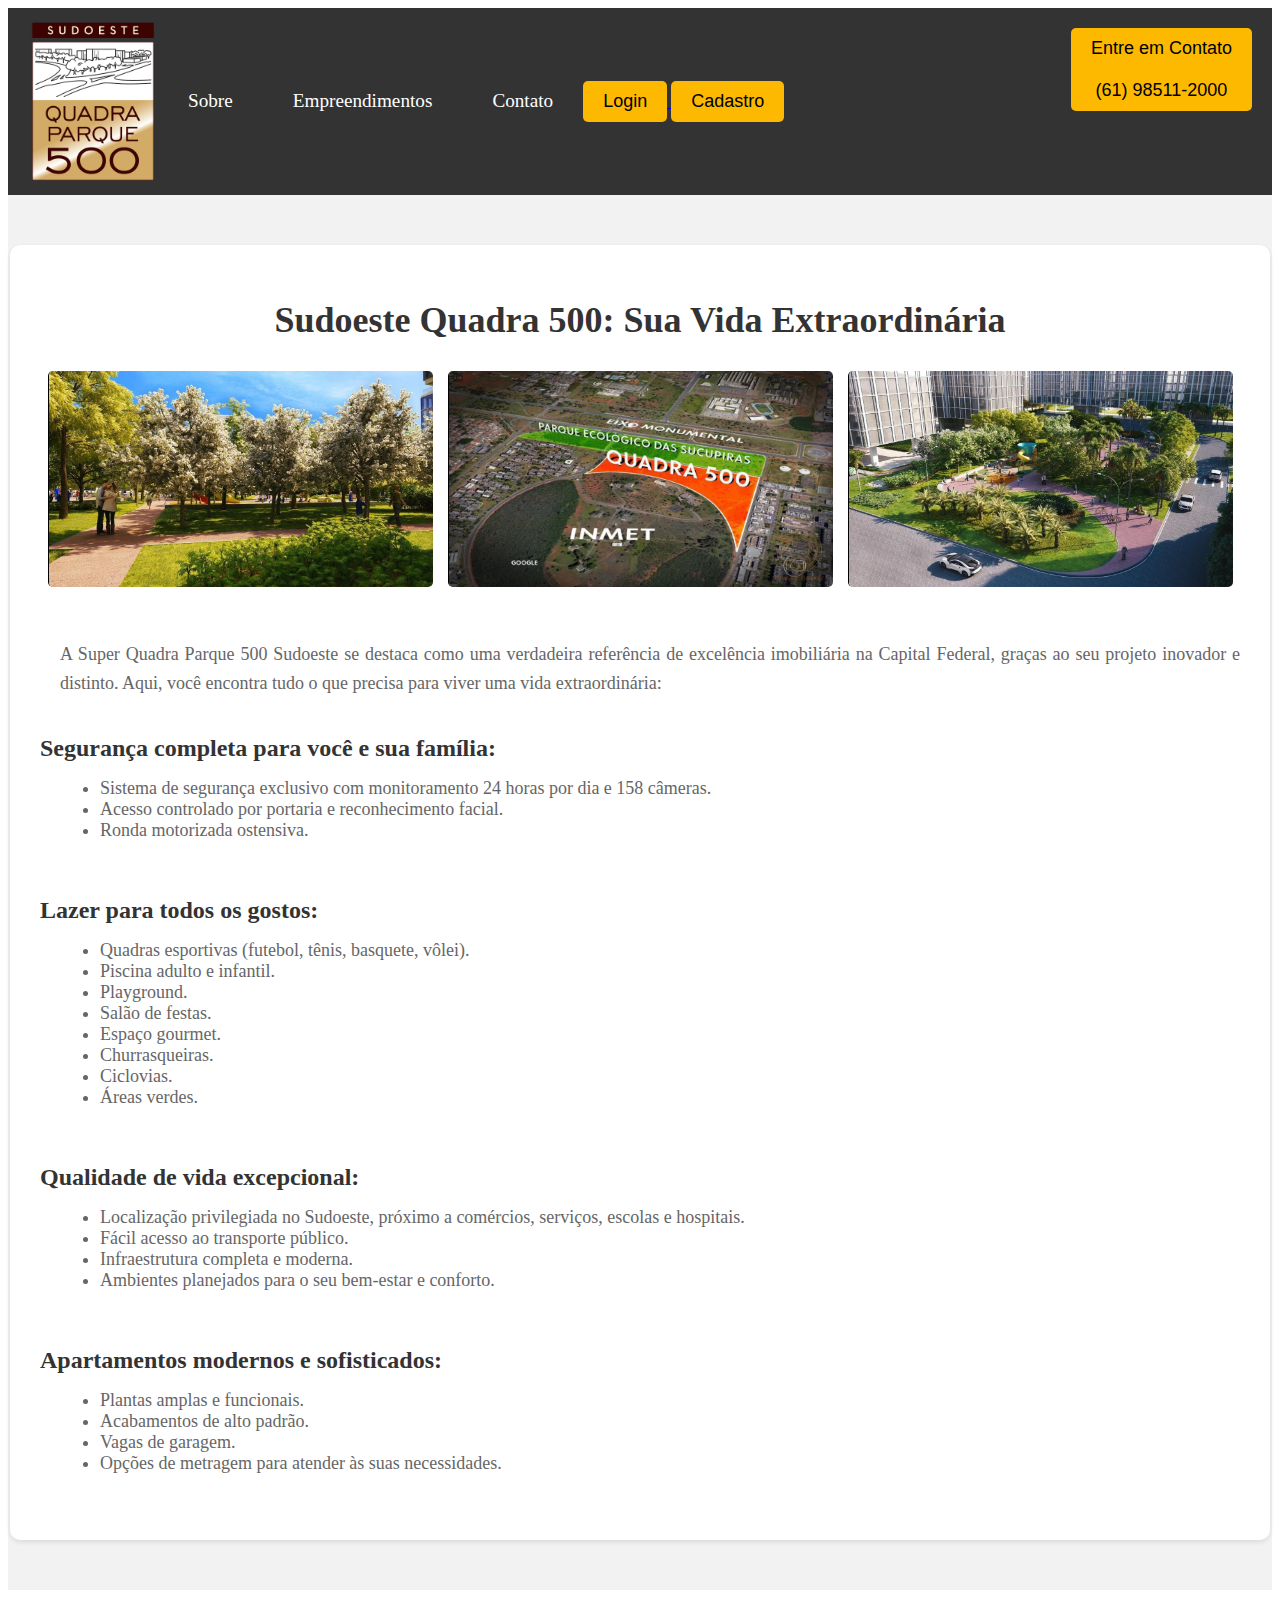
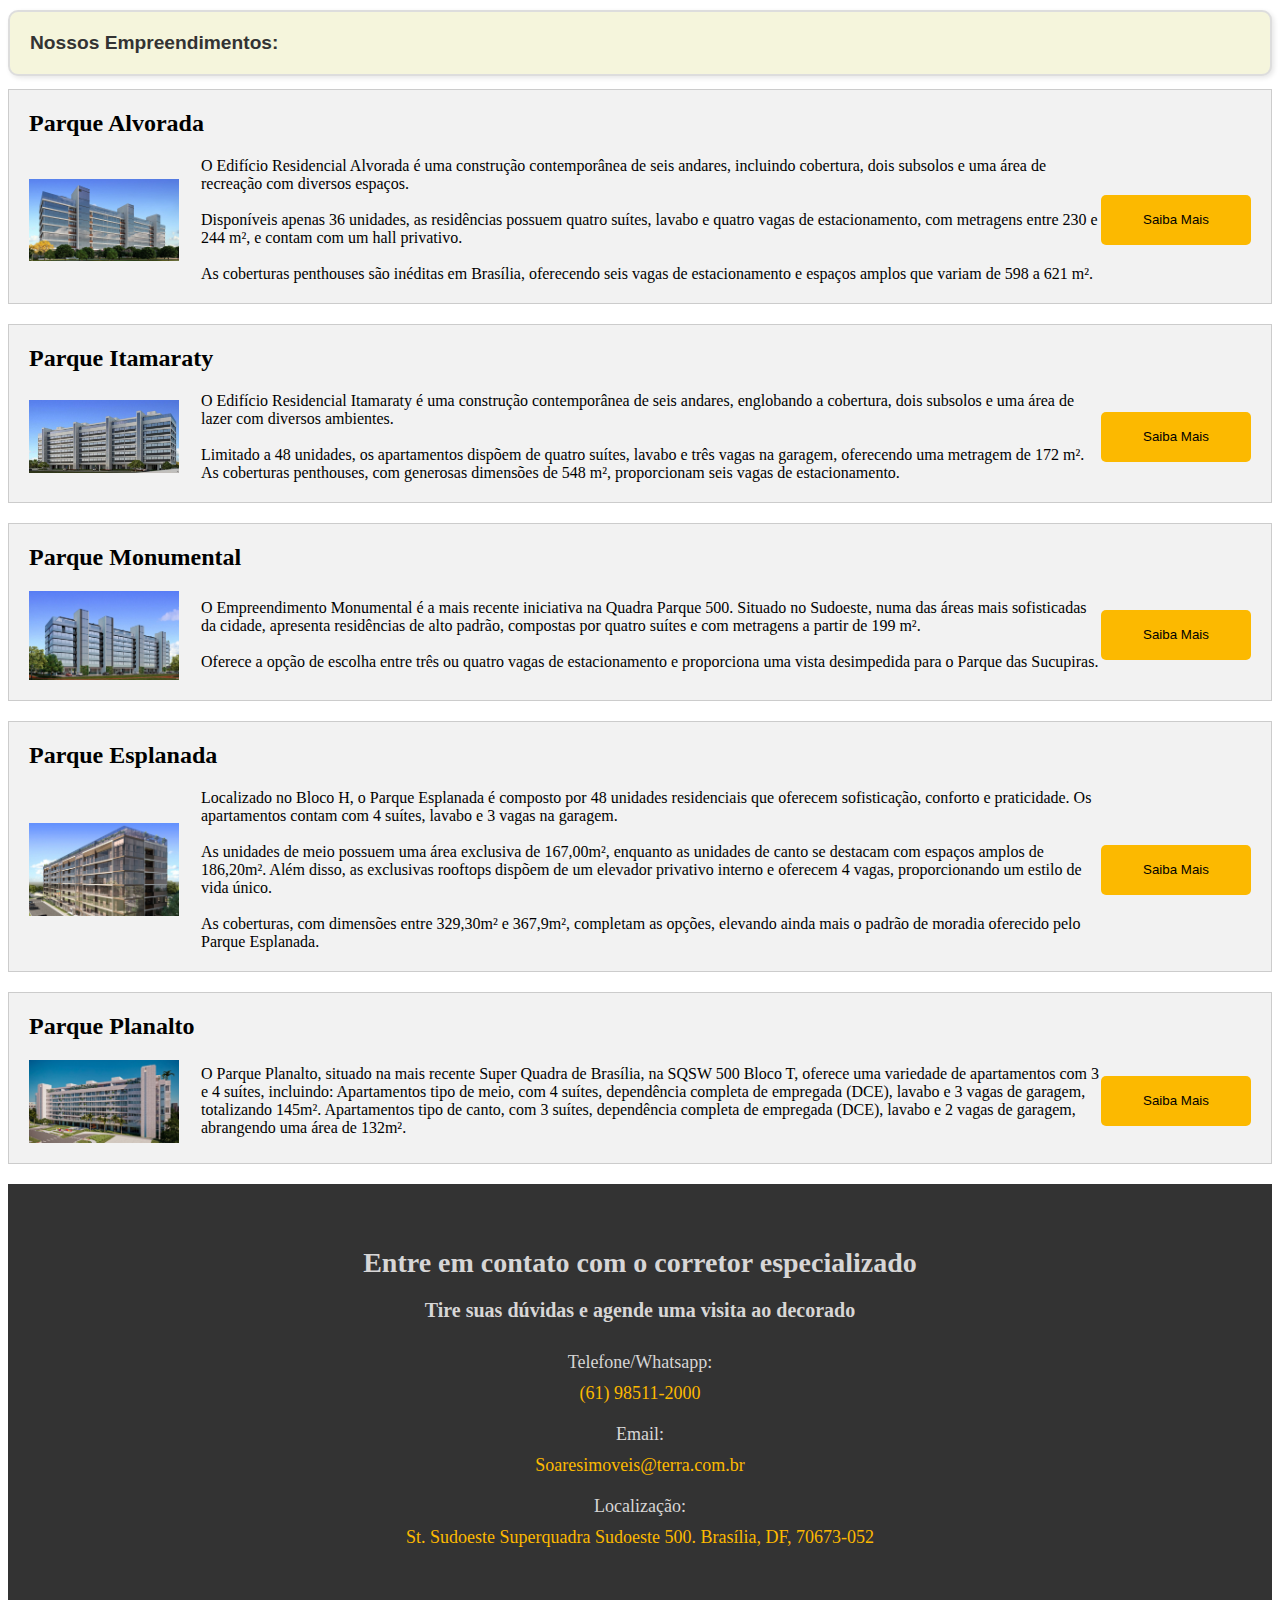
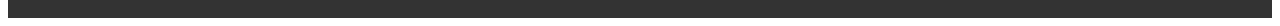
<file: index.html>
<!DOCTYPE html>
<html lang="pt-BR">
<head>
    <meta charset="UTF-8">
    <meta name="viewport" content="width=device-width, initial-scale=1.0, maximum-scale=1.0, user-scalable=no">
    <title>Sudoeste Quadra 500</title>
    <link rel="icon" href="media/quadra 500 logo.png" type="image/x-icon">
    <link rel="stylesheet" href="styles.css">
</head>
<body>
    <header>
        <div class="container">
            <img src="media/quadra 500 logo.png" alt="Logo">
            <nav>
                <a href="#sobre1">Sobre</a>
                <a href="#empreendimento">Empreendimentos</a>
                <a href="#contato">Contato</a>
            </nav>
    

    
            <div class="auth-buttons">
                <a href="paginadelogin.html">
                    <button class="login-button">Login</button>
                </a>
                <a href="paginaderegistro.html"> <!-- Link para a página de cadastro -->
                    <button class="signup-button">Cadastro</button>
                </a>
            </div>
        </div>
        
    
        <div class="contact-button-container">
            <a href="https://wa.me/5561985112000" target="_blank">
                <button class="button-primary contact-button">Entre em Contato <br> <br> (61) 98511-2000</button>
            </a>
            <p id = "bemvindo"> Bem Vindo, Igor!</p>

            <style> #bemvindo{
               font-family: Montserrat, sans-serif; /* Substitua 'Nome da Fonte' pela fonte desejada */
        color: white;
        font-size: 1.2em;
        display: none;
            }
            </style>

        </div>
    </header>
  <!-- -----------------------------------SOBRE---------------------------------------------------------- -->

  <section id="sobre1">
    <div class="sobre-container">
        <h1>Sudoeste Quadra 500: Sua Vida Extraordinária</h1>
        <div id="sobre">
            <div class="imagens">
                <img src="media/1b5204f9-1e69-4e3e-859c-eb52f2b731e8.jpeg" class="small-imagemm" alt="Imagem 1">
                <img src="media/quadra503.jpeg" class="small-imagemm" alt="Imagem 2">
                <img src="media/WhatsApp Image 2021-05-09 at 18.22.08 (14).jpeg" class="small-imagemm" alt="Imagem 3">
            </div>
            <p class="pppp">
                A Super Quadra Parque 500 Sudoeste se destaca como uma verdadeira referência de excelência imobiliária na Capital Federal,
                graças ao seu projeto inovador e distinto. Aqui, você encontra tudo o que precisa para viver uma vida extraordinária:
            </p>
            <div class="sobre-destaques">
                <h2>Segurança completa para você e sua família:</h2>
                <ul>
                    <li> Sistema de segurança exclusivo com monitoramento 24 horas por dia e 158 câmeras.</li>
                    <li> Acesso controlado por portaria e reconhecimento facial.</li>
                    <li> Ronda motorizada ostensiva.</li>
                </ul>
            </div>
            <div class="sobre-destaques">
                <h2>Lazer para todos os gostos:</h2>
                <ul>
                    <li> Quadras esportivas (futebol, tênis, basquete, vôlei).</li>
                    <li> Piscina adulto e infantil.</li>
                    <li> Playground.</li>
                    <li> Salão de festas.</li>
                    <li> Espaço gourmet.</li>
                    <li> Churrasqueiras.</li>
                    <li> Ciclovias.</li>
                    <li> Áreas verdes.</li>
                </ul>
            </div>
            <div class="sobre-destaques">
                <h2>Qualidade de vida excepcional:</h2>
                <ul>
                    <li> Localização privilegiada no Sudoeste, próximo a comércios, serviços, escolas e hospitais.</li>
                    <li> Fácil acesso ao transporte público.</li>
                    <li> Infraestrutura completa e moderna.</li>
                    <li> Ambientes planejados para o seu bem-estar e conforto.</li>
                </ul>
            </div>
            <div class="sobre-destaques">
                <h2>Apartamentos modernos e sofisticados:</h2>
                <ul>
                    <li> Plantas amplas e funcionais.</li>
                    <li> Acabamentos de alto padrão.</li>
                    <li> Vagas de garagem.</li>
                    <li> Opções de metragem para atender às suas necessidades.</li>
                </ul>
            </div>
        </div>
    </div>
</section>
 
    <!-- -----------------------------------EMPREENDIMENTO--------------------------------------------------- -->  

   <section id="empreendimento">
    <h1 id="decorado">Nossos Empreendimentos:</h1>
    
    <div class="box" data-nome="Parque Alvorada">
        <h2>Parque Alvorada</h2>
        <div class="container">
            <img src="media/2.jpeg" class="small-image">
            <p class="ppp">
                O Edifício Residencial Alvorada é uma construção contemporânea de seis andares,
                incluindo cobertura, dois subsolos e uma área de recreação com diversos espaços.
                <br><br>Disponíveis apenas 36 unidades,
                as residências possuem quatro suítes, lavabo e quatro vagas de estacionamento, com metragens
                entre 230 e 244 m², e contam com um hall privativo.
                <br><br>As coberturas penthouses são inéditas em Brasília, oferecendo seis vagas de estacionamento e
                espaços amplos que variam de 598 a 621 m².
            </p>
            <a href="alvorada.html">
                <button class="button-secondary" onclick="vermais()">Saiba Mais</button>
            </a>
        </div>
    </div>

    <div class="box" data-nome="Parque Itamaraty">
        <h2>Parque Itamaraty</h2>
        <div class="container">
            <img src="media/WhatsApp Image 2021-05-09 at 18.22.08 (12).jpeg" class="small-image">
            <p class="ppp">
                O Edifício Residencial Itamaraty é uma construção contemporânea de seis andares, englobando a cobertura, dois subsolos e uma área de lazer com diversos ambientes.
                <br><br>Limitado a 48 unidades,
                os apartamentos dispõem de quatro suítes, lavabo e três vagas na garagem, oferecendo uma metragem de 172 m².
                As coberturas penthouses, com generosas dimensões de 548 m², proporcionam seis vagas de estacionamento.
            </p>
            <a href="itamaraty.html">
                <button class="button-secondary" onclick="vermais()">Saiba Mais</button>
            </a>
        </div>
    </div>

    <div class="box" data-nome="Parque Monumental">
        <h2>Parque Monumental</h2>
        <div class="container">
            <img src="media/IMG-20210822-WA0022.jpg" class="small-image">
            <p class="ppp">
                O Empreendimento Monumental é a mais recente iniciativa na Quadra Parque 500.
                Situado no Sudoeste, numa das áreas mais sofisticadas da cidade, apresenta residências de alto padrão, compostas por quatro suítes e com metragens a partir de 199 m².
                <br><br>Oferece a opção de escolha entre três ou quatro vagas de estacionamento e proporciona uma vista desimpedida para o Parque das Sucupiras.
            </p>
            <a href="monumental.html">
                <button class="button-secondary" onclick="vermais()">Saiba Mais</button>
            </a>
        </div>
    </div>

    <div class="box" data-nome="Parque Esplanada">
        <h2>Parque Esplanada</h2>
        <div class="container">
            <img src="media/WhatsApp Image 2022-01-11 at 17.14.59.jpeg" class="small-image">
            <p class="ppp">
                Localizado no Bloco H, o Parque Esplanada é composto por 48 unidades residenciais que oferecem sofisticação, conforto e praticidade.
                Os apartamentos contam com 4 suítes, lavabo e 3 vagas na garagem.
                <br><br>As unidades de meio possuem uma área exclusiva de 167,00m², enquanto as unidades de canto se destacam com espaços amplos de 186,20m². Além disso, as exclusivas rooftops dispõem de um elevador privativo interno e oferecem 4 vagas, proporcionando um estilo de vida único.
                <br><br>As coberturas, com dimensões entre 329,30m² e 367,9m², completam as opções, elevando ainda mais o padrão de moradia oferecido pelo Parque Esplanada.
            </p>
            <a href="esplanada.html">
                <button class="button-secondary" onclick="vermais()">Saiba Mais</button>
            </a>
        </div>
    </div>

    <div class="box" data-nome="Parque Planalto">
        <h2>Parque Planalto</h2>
        <div class="container">
            <img src="media/12.jpeg" class="small-image">
            <p class="ppp">
                O Parque Planalto, situado na mais recente Super Quadra de Brasília, na SQSW 500 Bloco T, oferece uma variedade de apartamentos com 3 e 4 suítes, incluindo: Apartamentos tipo de meio, com 4 suítes, dependência completa de empregada (DCE), lavabo e 3 vagas de garagem, totalizando 145m². Apartamentos tipo de canto, com 3 suítes, dependência completa de empregada (DCE), lavabo e 2 vagas de garagem, abrangendo uma área de 132m².
            </p>
            <a href="planalto.html">
                <button class="button-secondary" onclick="vermais()">Saiba Mais</button>
            </a>
        </div>
    </div>
</section>

    
   
  <!-- ----------------------------------- CONTATO ---------------------------------------------------------- -->
  
    <section id="contato" style="background-color: #333; padding: 40px;">
        <div id="um" style="max-width: 600px; margin: 0 auto; text-align: center;">
            <h2 style="font-size: 28px; color: #d7d6d6; margin-bottom: 20px;">Entre em contato com o corretor especializado</h2>
            <h3 style="font-size: 20px; color: #d7d6d6; margin-bottom: 30px;">Tire suas dúvidas e agende uma visita ao decorado</h3>
    
            <div style="margin-bottom: 20px;">
                <p style="font-size: 18px; color: #d7d6d6; margin-bottom: 10px;">Telefone/Whatsapp:</p>
                <a href="https://wa.me/5561985112000" target="_blank" style="font-size: 18px; color: #fcb900; text-decoration: none;">(61) 98511-2000</a>
            </div>
    
            <div style="margin-bottom: 20px;">
                <p style="font-size: 18px; color: #d7d6d6; margin-bottom: 10px;">Email:</p>
                <a href="mailto:Soaresimoveis@terra.com.br" style="font-size: 18px; color: #fcb900; text-decoration: none;">Soaresimoveis@terra.com.br</a>
            </div>
    
            <div style="margin-bottom: 30px;">
                <p style="font-size: 18px; color: #d7d6d6; margin-bottom: 10px;">Localização:</p>
                <a href="https://www.google.com/maps?q=St.+Sudoeste+Superquadra+Sudoeste+500,+Brasília,+DF,+70673-052" target="_blank" style="font-size: 18px; color: #fcb900; text-decoration: none;">St. Sudoeste Superquadra Sudoeste 500. Brasília, DF, 70673-052</a>
            </div>
        </div>
    </section>
    <script>
        function filtrarEmpreendimentos() {
            var termoBusca = document.getElementById('busca').value.toLowerCase();
            var empreendimentos = document.querySelectorAll('#empreendimento .box');
    
            empreendimentos.forEach(function(empreendimento) {
                var nomeEmpreendimento = empreendimento.dataset.nome.toLowerCase();
                
                if (nomeEmpreendimento.includes(termoBusca)) {
                    empreendimento.style.display = 'block';
                } else {
                    empreendimento.style.display = 'none';
                }
            });
        }
    
        function search() {
            var termoBusca = document.getElementById('busca').value.toLowerCase();
            var empreendimentos = document.querySelectorAll('#empreendimento .box');
            var encontrado = false;
    
            empreendimentos.forEach(function(empreendimento) {
                var nomeEmpreendimento = empreendimento.dataset.nome.toLowerCase();
    
                if (nomeEmpreendimento.includes(termoBusca)) {
                    empreendimento.style.display = 'block';
                    encontrado = true;
                    empreendimento.scrollIntoView({ behavior: 'smooth' }); // Role até o resultado da pesquisa
                } else {
                    empreendimento.style.display = 'none';
                }
            });
    
            if (!encontrado) {
                alert('Nenhum empreendimento encontrado com o termo de busca inserido.');
            }
        }
    
        function searchOnEnter(event) {
            if (event.key === "Enter") {
                search();
            }
        }
    </script>
    </body>
    </html>
</file>
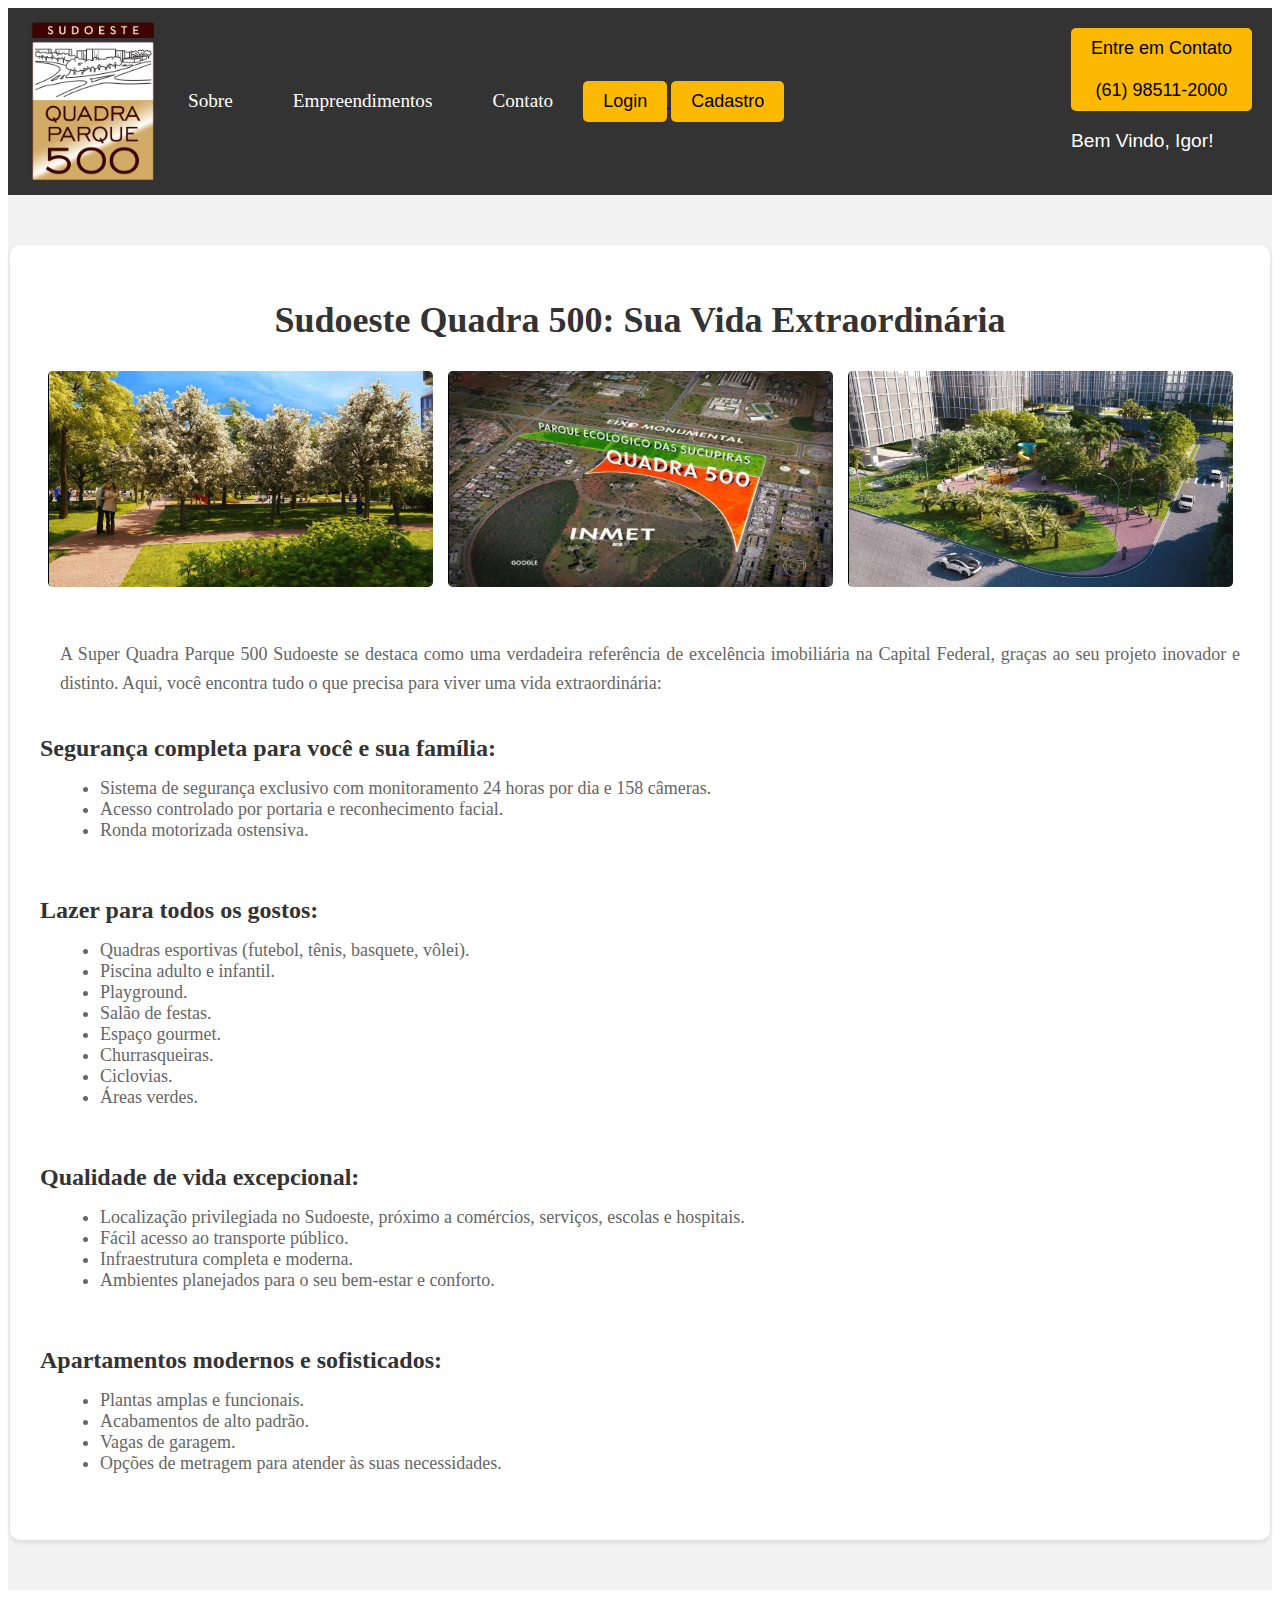
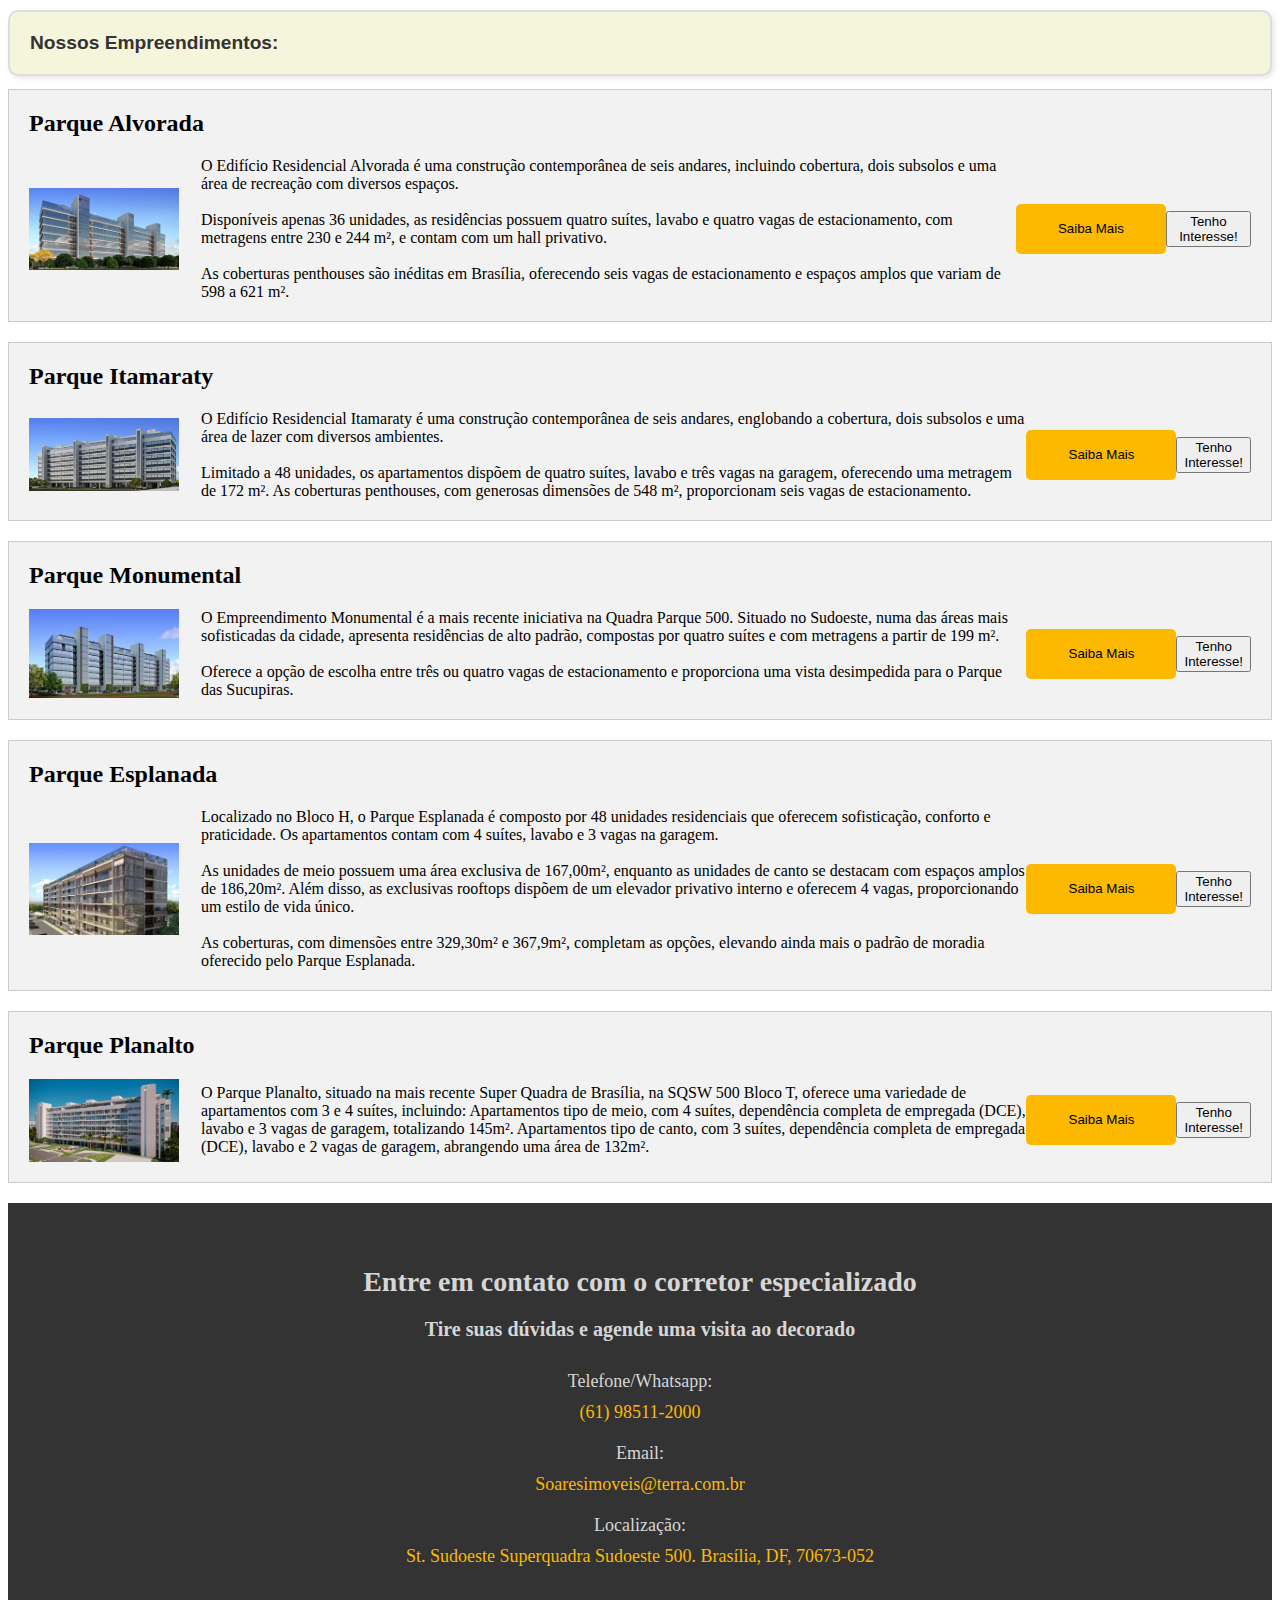
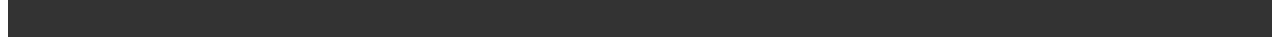
<file: indexl.html>
<!DOCTYPE html>
<html lang="pt-BR">
<head>
    <meta charset="UTF-8">
    <meta name="viewport" content="width=device-width, initial-scale=1.0, maximum-scale=1.0, user-scalable=no">
    <title>Sudoeste Quadra 500</title>
    <link rel="icon" href="media/quadra 500 logo.png" type="image/x-icon">
    <link rel="stylesheet" href="styles.css">
</head>
<body>
    <header>
        <div class="container">
            <img src="media/quadra 500 logo.png" alt="Logo">
            <nav>
                <a href="#sobre1">Sobre</a>
                <a href="#empreendimento">Empreendimentos</a>
                <a href="#contato">Contato</a>
            </nav>
    

    
            <div class="auth-buttons">
                <a href="paginadelogin.html">
                    <button class="login-button">Login</button>
                </a>
                <a href="paginaderegistro.html"> <!-- Link para a página de cadastro -->
                    <button class="signup-button">Cadastro</button>
                </a>
            </div>
        </div>
        
    
        <div class="contact-button-container">
            <a href="https://wa.me/5561985112000" target="_blank">
                <button class="button-primary contact-button">Entre em Contato <br> <br> (61) 98511-2000</button>
            </a>
            <p id = "bemvindo"> Bem Vindo, Igor!</p>

            <style> #bemvindo{
               font-family: Montserrat, sans-serif; /* Substitua 'Nome da Fonte' pela fonte desejada */
        color: white;
        font-size: 1.2em;
            }
            </style>


        </div>
    </header>
  <!-- -----------------------------------SOBRE---------------------------------------------------------- -->

  <section id="sobre1">
    <div class="sobre-container">
        <h1>Sudoeste Quadra 500: Sua Vida Extraordinária</h1>
        <div id="sobre">
            <div class="imagens">
                <img src="media/1b5204f9-1e69-4e3e-859c-eb52f2b731e8.jpeg" class="small-imagemm" alt="Imagem 1">
                <img src="media/quadra503.jpeg" class="small-imagemm" alt="Imagem 2">
                <img src="media/WhatsApp Image 2021-05-09 at 18.22.08 (14).jpeg" class="small-imagemm" alt="Imagem 3">
            </div>
            <p class="pppp">
                A Super Quadra Parque 500 Sudoeste se destaca como uma verdadeira referência de excelência imobiliária na Capital Federal,
                graças ao seu projeto inovador e distinto. Aqui, você encontra tudo o que precisa para viver uma vida extraordinária:
            </p>
            <div class="sobre-destaques">
                <h2>Segurança completa para você e sua família:</h2>
                <ul>
                    <li> Sistema de segurança exclusivo com monitoramento 24 horas por dia e 158 câmeras.</li>
                    <li> Acesso controlado por portaria e reconhecimento facial.</li>
                    <li> Ronda motorizada ostensiva.</li>
                </ul>
            </div>
            <div class="sobre-destaques">
                <h2>Lazer para todos os gostos:</h2>
                <ul>
                    <li> Quadras esportivas (futebol, tênis, basquete, vôlei).</li>
                    <li> Piscina adulto e infantil.</li>
                    <li> Playground.</li>
                    <li> Salão de festas.</li>
                    <li> Espaço gourmet.</li>
                    <li> Churrasqueiras.</li>
                    <li> Ciclovias.</li>
                    <li> Áreas verdes.</li>
                </ul>
            </div>
            <div class="sobre-destaques">
                <h2>Qualidade de vida excepcional:</h2>
                <ul>
                    <li> Localização privilegiada no Sudoeste, próximo a comércios, serviços, escolas e hospitais.</li>
                    <li> Fácil acesso ao transporte público.</li>
                    <li> Infraestrutura completa e moderna.</li>
                    <li> Ambientes planejados para o seu bem-estar e conforto.</li>
                </ul>
            </div>
            <div class="sobre-destaques">
                <h2>Apartamentos modernos e sofisticados:</h2>
                <ul>
                    <li> Plantas amplas e funcionais.</li>
                    <li> Acabamentos de alto padrão.</li>
                    <li> Vagas de garagem.</li>
                    <li> Opções de metragem para atender às suas necessidades.</li>
                </ul>
            </div>
        </div>
    </div>
</section>
 
    <!-- -----------------------------------EMPREENDIMENTO--------------------------------------------------- -->  

    <section id="empreendimento">
        <h1 id="decorado">Nossos Empreendimentos:</h1>
        
        <div class="box" data-nome="Parque Alvorada">
            <h2>Parque Alvorada</h2>
            <div class="container">
                <img src="media/2.jpeg" class="small-image">
                <p class="ppp">
                    O Edifício Residencial Alvorada é uma construção contemporânea de seis andares,
                    incluindo cobertura, dois subsolos e uma área de recreação com diversos espaços.
                    <br><br>Disponíveis apenas 36 unidades,
                    as residências possuem quatro suítes, lavabo e quatro vagas de estacionamento, com metragens
                    entre 230 e 244 m², e contam com um hall privativo.
                    <br><br>As coberturas penthouses são inéditas em Brasília, oferecendo seis vagas de estacionamento e
                    espaços amplos que variam de 598 a 621 m².</p>
                <a href="alvorada.html">
                    <button class="button-secondary" onclick="vermais()">Saiba Mais</button>
                </a>
                <button class="button-secondary2" onclick="alert('Parabéns! Seu interesse será notificado ao corretor!')">Tenho Interesse!</button>
            </div>
        </div>
    
        <div class="box" data-nome="Parque Itamaraty">
            <h2>Parque Itamaraty</h2>
            <div class="container">
                <img src="media/WhatsApp Image 2021-05-09 at 18.22.08 (12).jpeg" class="small-image">
                <p class="ppp">
                    O Edifício Residencial Itamaraty é uma construção contemporânea de seis andares, englobando a cobertura, dois subsolos e uma área de lazer com diversos ambientes.
                    <br><br>Limitado a 48 unidades,
                    os apartamentos dispõem de quatro suítes, lavabo e três vagas na garagem, oferecendo uma metragem de 172 m².
                    As coberturas penthouses, com generosas dimensões de 548 m², proporcionam seis vagas de estacionamento.</p>
                <a href="itamaraty.html">
                    <button class="button-secondary" onclick="vermais()">Saiba Mais</button>
                </a>
                <button class="button-secondary2" onclick="alert('Parabéns! Seu interesse será notificado ao corretor!')">Tenho Interesse!</button>
            </div>
        </div>
    
        <div class="box" data-nome="Parque Monumental">
            <h2>Parque Monumental</h2>
            <div class="container">
                <img src="media/IMG-20210822-WA0022.jpg" class="small-image">
                <p class="ppp">
                    O Empreendimento Monumental é a mais recente iniciativa na Quadra Parque 500.
                    Situado no Sudoeste, numa das áreas mais sofisticadas da cidade, apresenta residências de alto padrão, compostas por quatro suítes e com metragens a partir de 199 m².<br><br>Oferece a opção de escolha entre três ou quatro vagas de estacionamento e proporciona uma vista desimpedida para o Parque das Sucupiras.</p>
                <a href="monumental.html">
                    <button class="button-secondary" onclick="vermais()">Saiba Mais</button>
                </a>
                <button class="button-secondary2" onclick="alert('Parabéns! Seu interesse será notificado ao corretor!')">Tenho Interesse!</button>
            </div>
        </div>
    
        <div class="box" data-nome="Parque Esplanada">
            <h2>Parque Esplanada</h2>
            <div class="container">
                <img src="media/WhatsApp Image 2022-01-11 at 17.14.59.jpeg" class="small-image">
                <p class="ppp">
                    Localizado no Bloco H, o Parque Esplanada é composto por 48 unidades residenciais que oferecem sofisticação, conforto e praticidade.
                    Os apartamentos contam com 4 suítes, lavabo e 3 vagas na garagem.<br><br>As unidades de meio possuem uma área exclusiva de 167,00m², enquanto as unidades de canto se destacam com espaços amplos de 186,20m². Além disso, as exclusivas rooftops dispõem de um elevador privativo interno e oferecem 4 vagas, proporcionando um estilo de vida único.
                    <br><br>As coberturas, com dimensões entre 329,30m² e 367,9m², completam as opções, elevando ainda mais o padrão de moradia oferecido pelo Parque Esplanada.</p>
                <a href="esplanada.html">
                    <button class="button-secondary" onclick="vermais()">Saiba Mais</button>
                </a>
                <button class="button-secondary2" onclick="alert('Parabéns! Seu interesse será notificado ao corretor!')">Tenho Interesse!</button>
            </div>
        </div>
    
        <div class="box" data-nome="Parque Planalto">
            <h2>Parque Planalto</h2>
            <div class="container">
                <img src="media/12.jpeg" class="small-image">
                <p class="ppp">
                    O Parque Planalto, situado na mais recente Super Quadra de Brasília, na SQSW 500 Bloco T, oferece uma variedade de apartamentos com 3 e 4 suítes, incluindo: Apartamentos tipo de meio, com 4 suítes, dependência completa de empregada (DCE), lavabo e 3 vagas de garagem, totalizando 145m². Apartamentos tipo de canto, com 3 suítes, dependência completa de empregada (DCE), lavabo e 2 vagas de garagem, abrangendo uma área de 132m².</p>
                <a href="planalto.html">
                    <button class="button-secondary" onclick="vermais()">Saiba Mais</button> 
                    
                </a>
                <button class="button-secondary2" onclick="alert('Parabéns! Seu interesse será notificado ao corretor!')">Tenho Interesse!</button>
            </div>
        </div>
    </section>
    

    
   
  <!-- ----------------------------------- CONTATO ---------------------------------------------------------- -->
  
    <section id="contato" style="background-color: #333; padding: 40px;">
        <div id="um" style="max-width: 600px; margin: 0 auto; text-align: center;">
            <h2 style="font-size: 28px; color: #d7d6d6; margin-bottom: 20px;">Entre em contato com o corretor especializado</h2>
            <h3 style="font-size: 20px; color: #d7d6d6; margin-bottom: 30px;">Tire suas dúvidas e agende uma visita ao decorado</h3>
    
            <div style="margin-bottom: 20px;">
                <p style="font-size: 18px; color: #d7d6d6; margin-bottom: 10px;">Telefone/Whatsapp:</p>
                <a href="https://wa.me/5561985112000" target="_blank" style="font-size: 18px; color: #fcb900; text-decoration: none;">(61) 98511-2000</a>
            </div>
    
            <div style="margin-bottom: 20px;">
                <p style="font-size: 18px; color: #d7d6d6; margin-bottom: 10px;">Email:</p>
                <a href="mailto:Soaresimoveis@terra.com.br" style="font-size: 18px; color: #fcb900; text-decoration: none;">Soaresimoveis@terra.com.br</a>
            </div>
    
            <div style="margin-bottom: 30px;">
                <p style="font-size: 18px; color: #d7d6d6; margin-bottom: 10px;">Localização:</p>
                <a href="https://www.google.com/maps?q=St.+Sudoeste+Superquadra+Sudoeste+500,+Brasília,+DF,+70673-052" target="_blank" style="font-size: 18px; color: #fcb900; text-decoration: none;">St. Sudoeste Superquadra Sudoeste 500. Brasília, DF, 70673-052</a>
            </div>
        </div>
    </section>
    <script>
        function filtrarEmpreendimentos() {
            var termoBusca = document.getElementById('busca').value.toLowerCase();
            var empreendimentos = document.querySelectorAll('#empreendimento .box');
    
            empreendimentos.forEach(function(empreendimento) {
                var nomeEmpreendimento = empreendimento.dataset.nome.toLowerCase();
                
                if (nomeEmpreendimento.includes(termoBusca)) {
                    empreendimento.style.display = 'block';
                } else {
                    empreendimento.style.display = 'none';
                }
            });
        }
    
        function search() {
            var termoBusca = document.getElementById('busca').value.toLowerCase();
            var empreendimentos = document.querySelectorAll('#empreendimento .box');
            var encontrado = false;
    
            empreendimentos.forEach(function(empreendimento) {
                var nomeEmpreendimento = empreendimento.dataset.nome.toLowerCase();
    
                if (nomeEmpreendimento.includes(termoBusca)) {
                    empreendimento.style.display = 'block';
                    encontrado = true;
                    empreendimento.scrollIntoView({ behavior: 'smooth' }); // Role até o resultado da pesquisa
                } else {
                    empreendimento.style.display = 'none';
                }
            });
    
            if (!encontrado) {
                alert('Nenhum empreendimento encontrado com o termo de busca inserido.');
            }
        }
    
        function searchOnEnter(event) {
            if (event.key === "Enter") {
                search();
            }
        }
    </script>
    </body>
    </html>
</file>
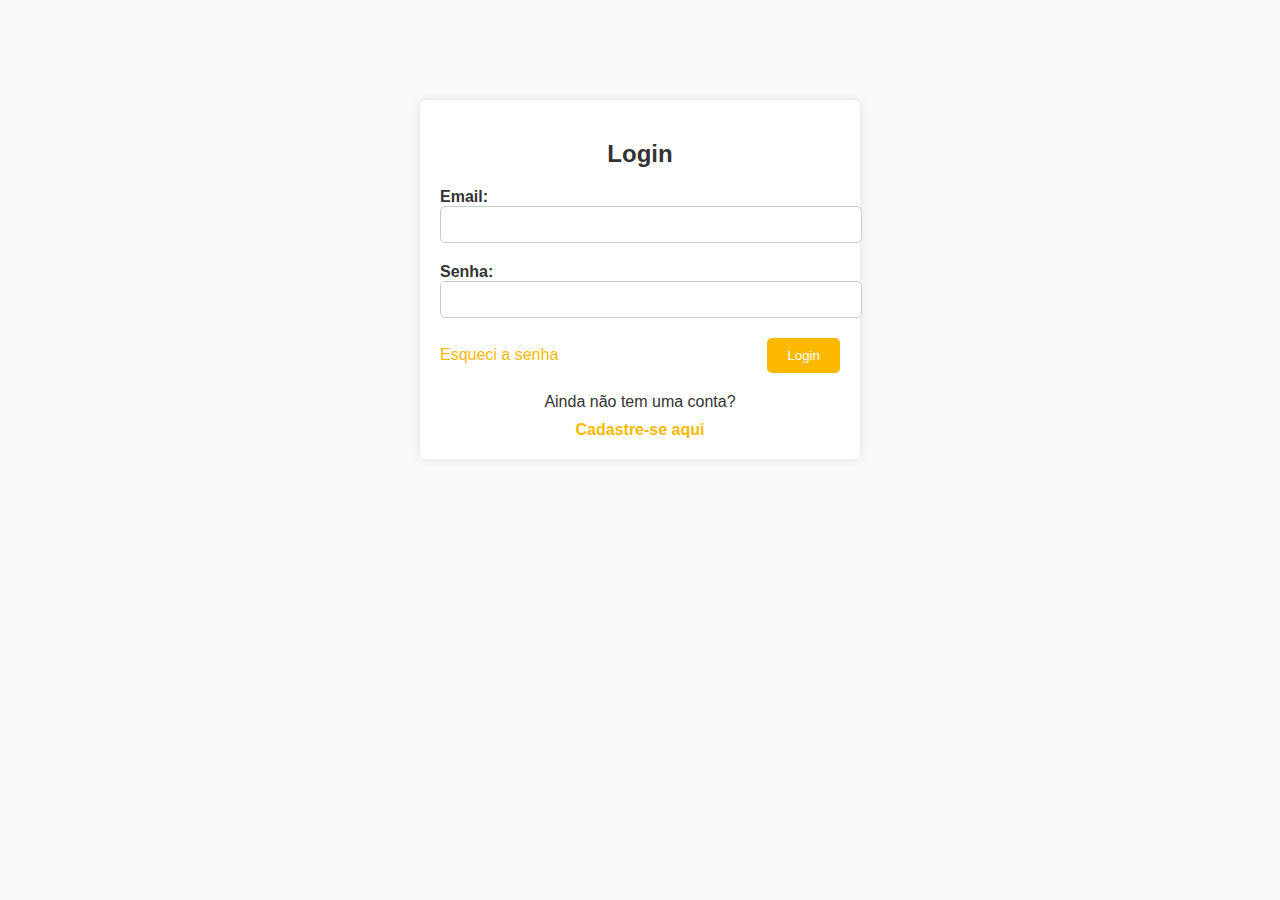
<file: paginadelogin.html>
<!DOCTYPE html>
<html lang="pt-BR">
<head>
    <meta charset="UTF-8">
    <meta name="viewport" content="width=device-width, initial-scale=1.0">
    <title>Login - Sudoeste Quadra 500</title>
    <link rel="stylesheet" href="styles-login.css">
    
    <script>
        function forgotPassword() {
            var email = document.getElementById("email").value;
            if (email !== "") {
                var xhr = new XMLHttpRequest();
                xhr.open("POST", "reset_password.php", true);
                xhr.setRequestHeader("Content-Type", "application/x-www-form-urlencoded");
                xhr.onreadystatechange = function() {
                    if (xhr.readyState === XMLHttpRequest.DONE) {
                        if (xhr.status === 200) {
                            alert(xhr.responseText); // Exibe a resposta do servidor
                        } else {
                            alert("Erro ao processar a solicitação.");
                        }
                    }
                };
                xhr.send("email=" + encodeURIComponent(email));
            } else {
                alert("Por favor, insira seu email.");
            }
        }
    </script>
</head>
<body>
    <div class="login-container">
        <form class="login-form">
            <h2>Login</h2>
            <label for="email">Email:</label>
            <input type="email" id="email" name="email" required>
            <label for="senha">Senha:</label>
            <input type="password" id="senha" name="senha" required>
            <div class="form-footer">
                <a href="#" class="forgot-password" onclick="forgotPassword()">Esqueci a senha</a>
                <button type="submit" class="login-button" onclick="redirectToIndex()">Login</button>
            </div>

            <script>
                function redirectToIndex() {
                    // Redirecionar para indexl.html
                    window.location.href = "indexl.html";
                }
            </script>

        </form>

        <div class="signup-link">
            <p>Ainda não tem uma conta?</p>
            <a href="paginaderegistro.html">Cadastre-se aqui</a>
        </div>
    </div>
</body>
</html>
</file>
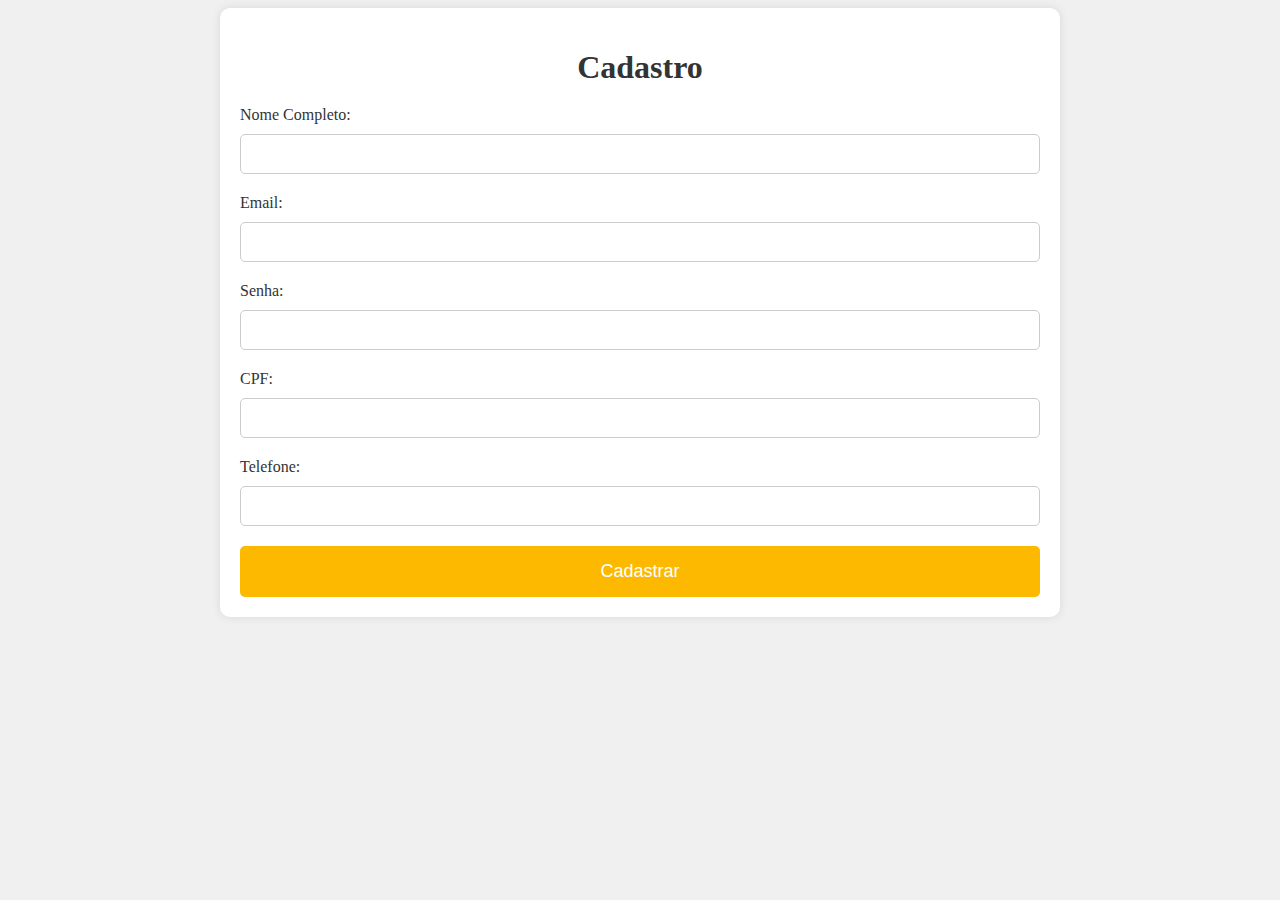
<file: paginaderegistro.html>
<!DOCTYPE html>
<html lang="pt-BR">
<head>
    <meta charset="UTF-8">
    <meta name="viewport" content="width=device-width, initial-scale=1.0">
    <title>Cadastro - Sudoeste Quadra 500</title>
    <link rel="stylesheet" href="styles.css">
    <style>
        /* Estilos adicionais específicos para esta página de cadastro */
        body {
            background-color: #f0f0f0;
        }

        .container {
            max-width: 800px;
            margin: 0 auto;
            padding: 20px;
            background-color: #fff;
            border-radius: 10px;
            box-shadow: 0 0 10px rgba(0, 0, 0, 0.1);
        }

        h1 {
            color: #333;
            text-align: center;
            margin-bottom: 20px;
        }

        form {
            display: flex;
            flex-direction: column;
        }

        label {
            margin-bottom: 10px;
            color: #333;
        }

        input[type="text"],
        input[type="email"],
        input[type="password"],
        input[type="tel"] {
            width: 100%;
            padding: 10px;
            margin-bottom: 20px;
            border: 1px solid #ccc;
            border-radius: 5px;
            font-size: 16px;
            box-sizing: border-box;
        }

        .radio-group {
            display: flex;
            margin-bottom: 20px;
        }

        .radio-label {
            margin-right: 20px;
            font-size: 16px;
            cursor: pointer;
        }

        .radio-input {
            display: none;
        }

        .radio-custom {
            width: 20px;
            height: 20px;
            border-radius: 50%;
            border: 2px solid #fcb900;
            margin-right: 10px;
            position: relative;
        }

        .radio-custom::after {
            content: "";
            display: block;
            width: 12px;
            height: 12px;
            background-color: #fcb900;
            border-radius: 50%;
            position: absolute;
            top: 50%;
            left: 50%;
            transform: translate(-50%, -50%) scale(0);
            transition: transform 0.3s;
        }

        .radio-input:checked + .radio-custom::after {
            transform: translate(-50%, -50%) scale(1);
        }

        input[type="submit"] {
            background-color: #fcb900;
            color: #fff;
            border: none;
            border-radius: 5px;
            padding: 15px;
            font-size: 18px;
            cursor: pointer;
            transition: background-color 0.3s;
        }

        input[type="submit"]:hover {
            background-color: #ffad33;
        }
    </style>
</head>
<body>
    <script>
        function redirecionarParaLogin() {
            window.location.href = "index.html";
            alert("Usuário criado com sucesso! \nDisponível para Login");
        }
    </script>
    <div class="container">
        <h1>Cadastro</h1>
        <form onsubmit="redirecionarParaLogin(); return false;">
            <label for="nome">Nome Completo:</label>
            <input type="text" id="nome" name="nome" required>

            <label for="email">Email:</label>
            <input type="email" id="email" name="email" required>

            <label for="senha">Senha:</label>
            <input type="password" id="senha" name="senha" required>

            <label for="cpf">CPF:</label>
            <input type="text" id="cpf" name="cpf" required>

            <label for="telefone">Telefone:</label>
            <input type="tel" id="telefone" name="telefone" required>
            <input type="submit" value="Cadastrar">
        </form>
    </div>
</body>
</html>
</file>
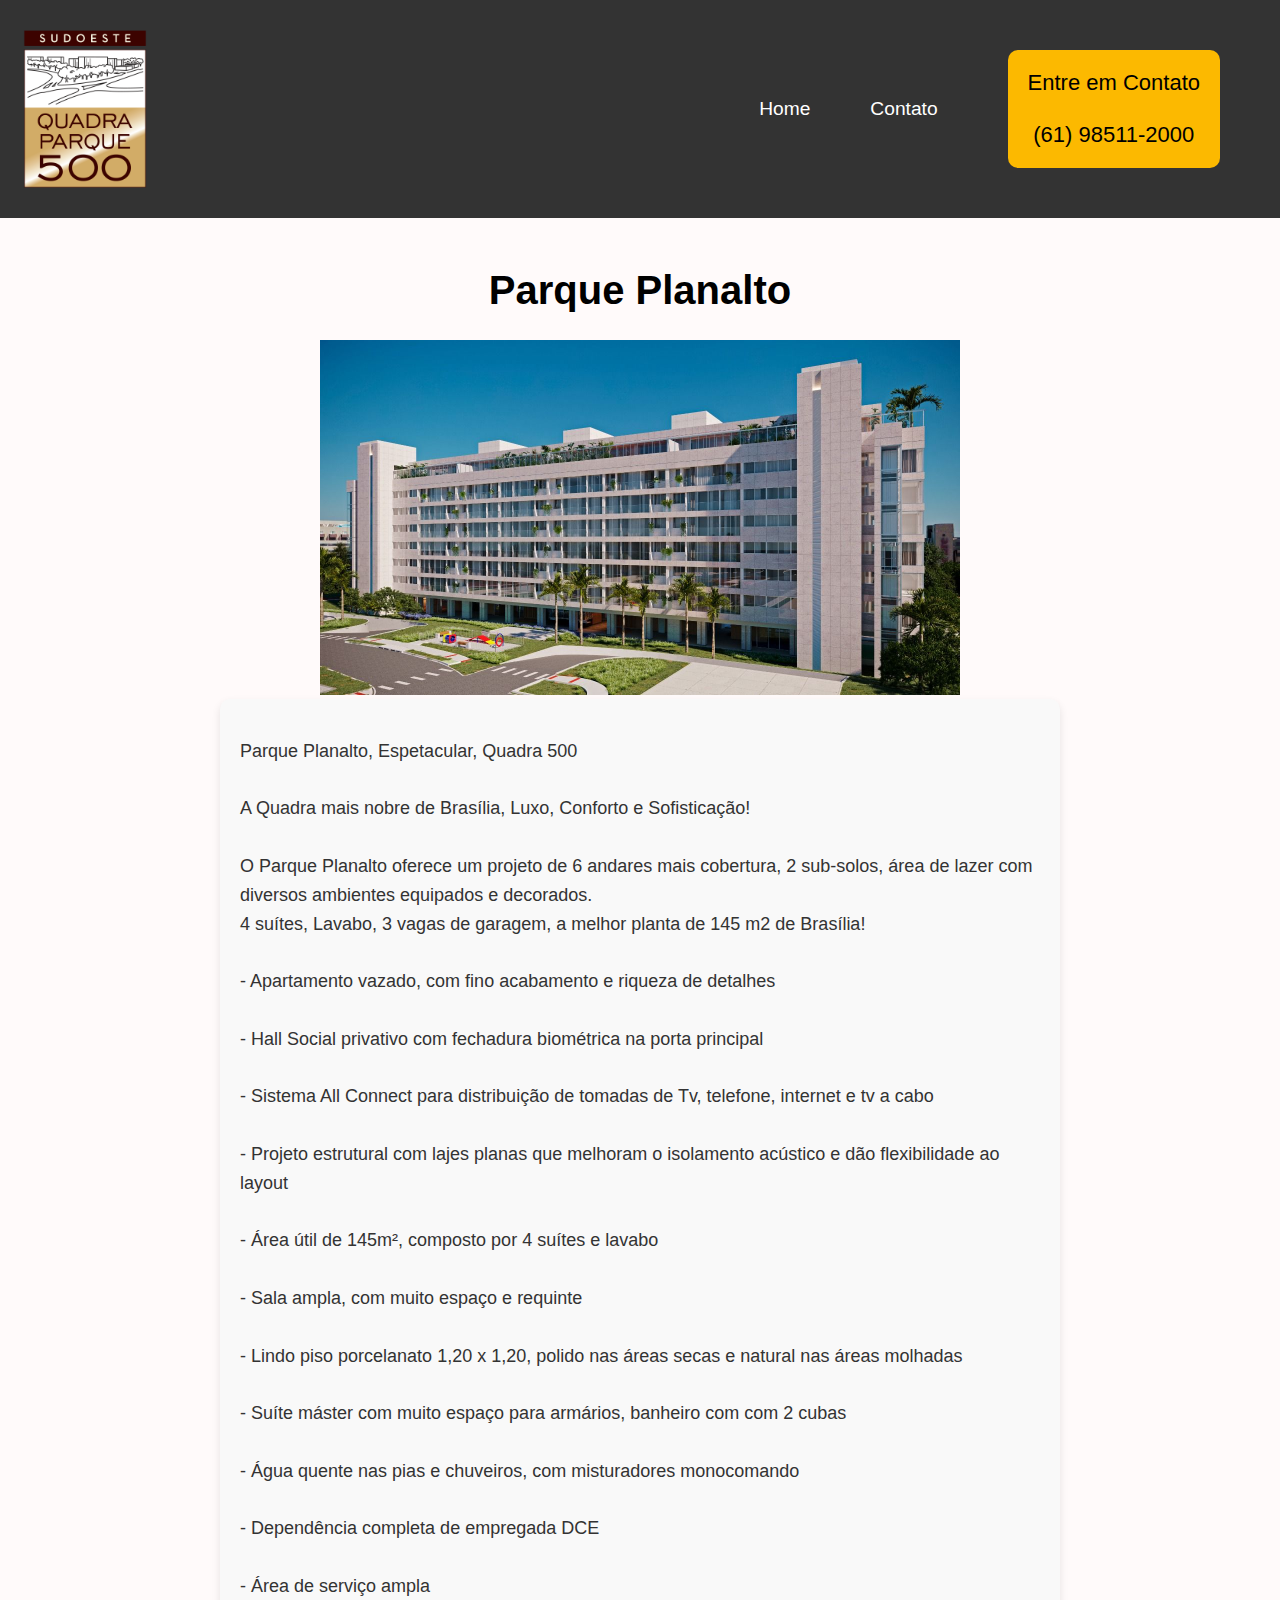
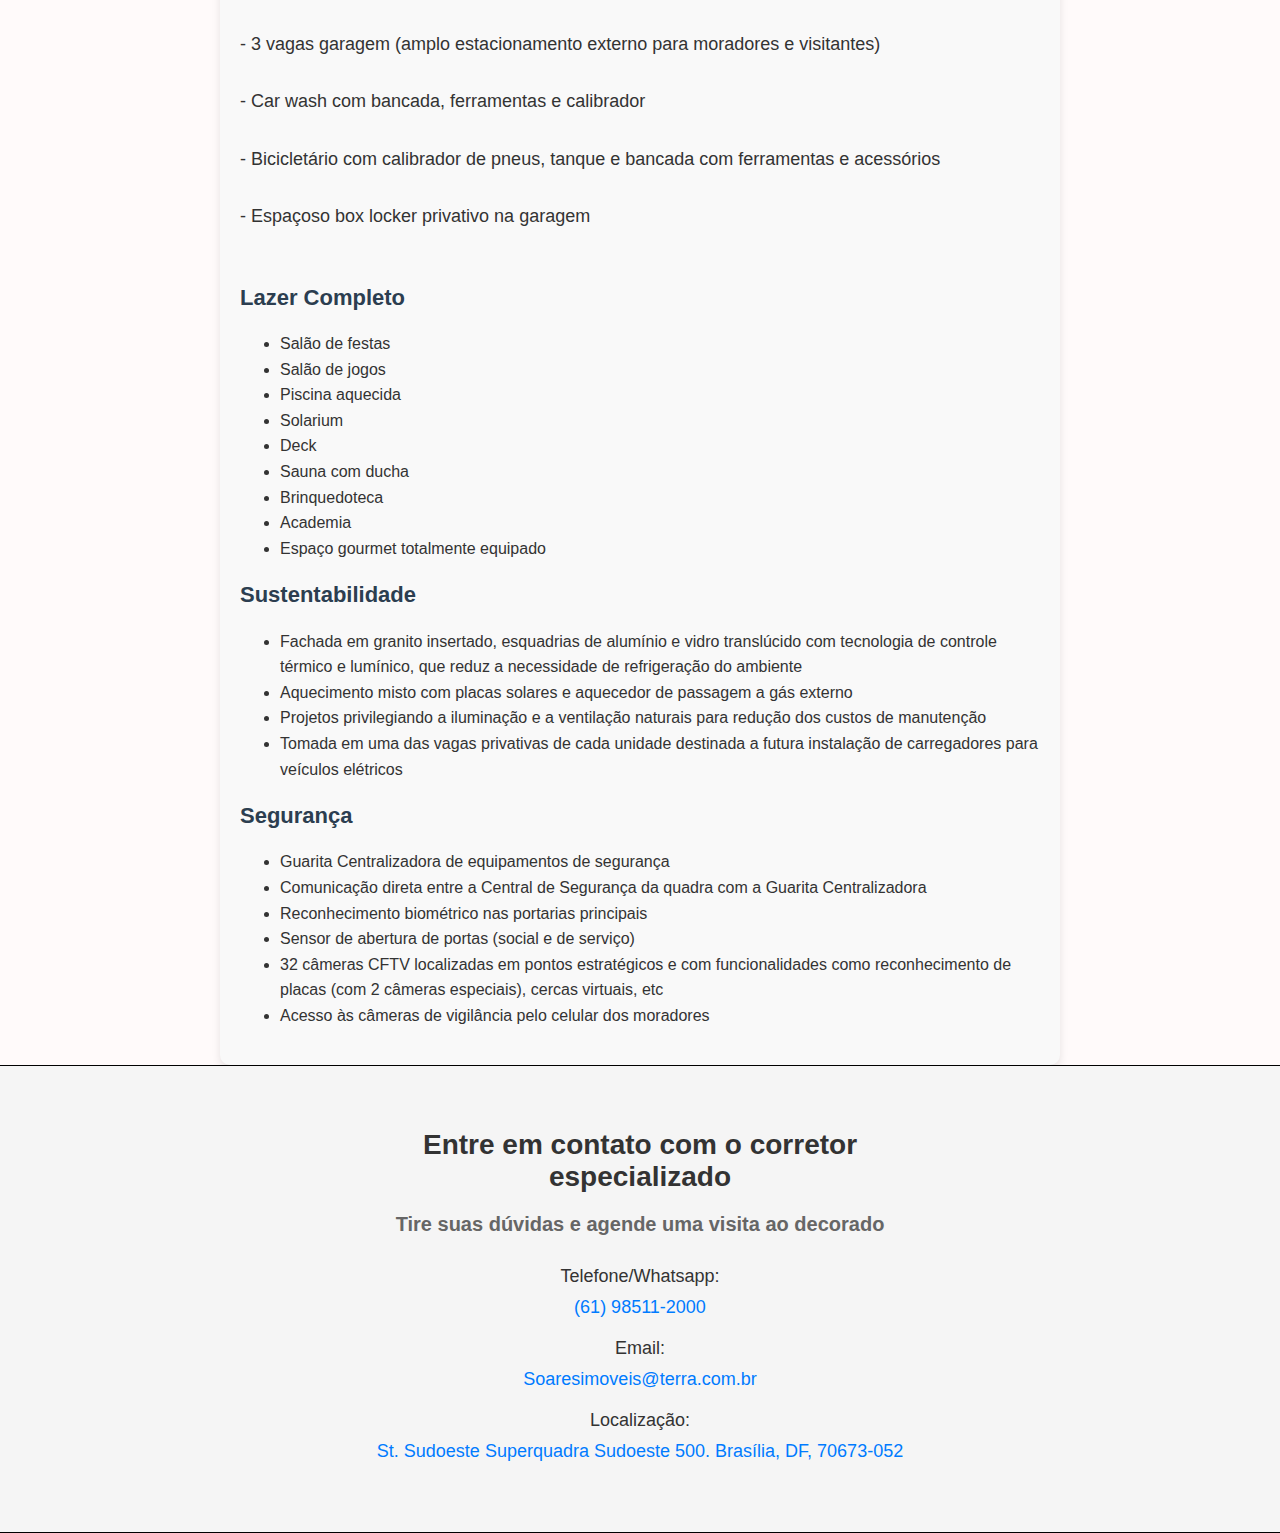
<file: planalto.html>
<!DOCTYPE html>
<html lang="pt-BR">
<head>
    <meta charset="UTF-8">
    <meta name="viewport" content="width=device-width, initial-scale=1.0, maximum-scale=1.0, user-scalable=no">
    <link rel="icon" href="media/quadra 500 logo.png" type="image/x-icon">
    <title>Parque Planalto</title>
    <link rel="stylesheet" href="css.css">
    <style>
        /* Estilos para o contêiner de texto */
        #texto-container {
            max-width: 800px;
            margin: 0 auto;
            padding: 20px;
            background-color: #f9f9f9;
            border-radius: 10px;
            box-shadow: 0 4px 8px rgba(0, 0, 0, 0.1);
            font-family: Arial, sans-serif;
            line-height: 1.6;
            color: #333;
        }

        #texto-container h1 {
            font-size: 32px;
            color: #007bff;
            text-align: center;
            margin-bottom: 20px;
        }

        #texto-container p {
            font-size: 18px;
            margin-bottom: 20px;
        }
    </style>
</head>
<body>
    <header>
        <img src="media/quadra 500 logo.png" alt="Logo">
        <nav>
            <a href="index.html">Home</a>
            <a href="#contato">Contato</a>
        </nav>

        <a href="https://wa.me/5561985112000" target="_blank">
            <button class="button-primary">Entre em Contato <br> <br> (61) 98511-2000</button>
        </a>
    </header>

    <h1>Parque Planalto</h1>

    <div style="text-align: center;">
        <img src="media/12.jpeg" alt="Imagem" style="max-width: 50%; height: auto;">
    </div>

    <div id="texto-container">
        <p>
            Parque Planalto, Espetacular, Quadra 500<br><br>
            A Quadra mais nobre de Brasília, Luxo, Conforto e Sofisticação!<br><br>
            
            O Parque Planalto oferece um projeto de 6 andares mais cobertura, 2 sub-solos, área de lazer com diversos ambientes equipados e decorados. 
            <br>
            4 suítes, Lavabo, 3 vagas de garagem, a melhor planta de 145 m2 de Brasília!
            <br><br>
            - Apartamento vazado, com fino acabamento e riqueza de detalhes<br><br>
            - Hall Social privativo com fechadura biométrica na porta principal<br><br>
            - Sistema All Connect para distribuição de tomadas de Tv, telefone, internet e tv a cabo<br><br>
            - Projeto estrutural com lajes planas que melhoram o isolamento acústico e dão flexibilidade ao layout<br><br>
            - Área útil de 145m², composto por 4 suítes e lavabo<br><br>
            - Sala ampla, com muito espaço e requinte<br><br>
            - Lindo piso porcelanato 1,20 x 1,20, polido nas áreas secas e natural nas áreas molhadas<br><br>
            - Suíte máster com muito espaço para armários, banheiro com com 2 cubas<br><br>
            - Água quente nas pias e chuveiros, com misturadores monocomando<br><br>
            - Dependência completa de empregada DCE<br><br>
            - Área de serviço ampla<br><br>
            - 3 vagas garagem (amplo estacionamento externo para moradores e visitantes)<br><br>
            - Car wash com bancada, ferramentas e calibrador<br><br>
            - Bicicletário com calibrador de pneus, tanque e bancada com ferramentas e acessórios<br><br>
            - Espaçoso box locker privativo na garagem<br><br>
        </p>

        <strong>Lazer Completo</strong>
        <ul>
            <li>Salão de festas</li>
            <li>Salão de jogos</li>
            <li>Piscina aquecida</li>
            <li>Solarium</li>
            <li>Deck</li>
            <li>Sauna com ducha</li>
            <li>Brinquedoteca</li>
            <li>Academia</li>
            <li>Espaço gourmet totalmente equipado</li>
        </ul>

        <strong>Sustentabilidade</strong>
        <ul>
            <li>Fachada em granito insertado, esquadrias de alumínio e vidro translúcido com tecnologia de controle térmico e lumínico, que reduz a necessidade de refrigeração do ambiente</li>
            <li>Aquecimento misto com placas solares e aquecedor de passagem a gás externo</li>
            <li>Projetos privilegiando a iluminação e a ventilação naturais para redução dos custos de manutenção</li>
            <li>Tomada em uma das vagas privativas de cada unidade destinada a futura instalação de carregadores para veículos elétricos</li>
        </ul>

        <strong>Segurança</strong>
        <ul>
            <li>Guarita Centralizadora de equipamentos de segurança</li>
            <li>Comunicação direta entre a Central de Segurança da quadra com a Guarita Centralizadora</li>
            <li>Reconhecimento biométrico nas portarias principais</li>
            <li>Sensor de abertura de portas (social e de serviço)</li>
            <li>32 câmeras CFTV localizadas em pontos estratégicos e com funcionalidades como reconhecimento de placas (com 2 câmeras especiais), cercas virtuais, etc</li>
            <li>Acesso às câmeras de vigilância pelo celular dos moradores</li>
        </ul>
    </div>

            <section id="contato" style="background-color: #f5f5f5; padding: 40px;">
                <div id="um" style="max-width: 600px; margin: 0 auto; text-align: center;">
                    <h2 style="font-size: 28px; color: #333; margin-bottom: 20px;">Entre em contato com o corretor especializado</h2>
                    <h3 style="font-size: 20px; color: #666; margin-bottom: 30px;">Tire suas dúvidas e agende uma visita ao decorado</h3>
            
                    <div style="margin-bottom: 20px;">
                        <p style="font-size: 18px; color: #333; margin-bottom: 10px;">Telefone/Whatsapp:</p>
                        <a href="https://wa.me/5561985112000" target="_blank" style="font-size: 18px; color: #007bff; text-decoration: none;">(61) 98511-2000</a>
                    </div>
            
                    <div style="margin-bottom: 20px;">
                        <p style="font-size: 18px; color: #333; margin-bottom: 10px;">Email:</p>
                        <a href="mailto:Soaresimoveis@terra.com.br" style="font-size: 18px; color: #007bff; text-decoration: none;">Soaresimoveis@terra.com.br</a>
                    </div>
            
                    <div style="margin-bottom: 30px;">
                        <p style="font-size: 18px; color: #333; margin-bottom: 10px;">Localização:</p>
                        <a href="https://www.google.com/maps?q=St.+Sudoeste+Superquadra+Sudoeste+500,+Brasília,+DF,+70673-052" target="_blank" style="font-size: 18px; color: #007bff; text-decoration: none;">St. Sudoeste Superquadra Sudoeste 500. Brasília, DF, 70673-052</a>
                    </div>
                </div>
            </section>
        </body>
        </html>
</file>
<file: styles.css>
/* ---------------------------------- HEADER ----------------------------------------------------------- */

header {
    background-color: #333;
    padding: 10px 20px;
    display: flex;
    align-items: center;
    justify-content: space-between;
    position: relative; /* Para posicionamento absoluto dos elementos filhos */
}

header .container {
    display: flex;
    align-items: center;
}

header img {
    max-width: 130px;
    height: auto;
}

#decorado{
    background-color: #f5f5dc; /* Bege suave */
    color: #333; /* Cor do texto escura para contraste */
    padding: 20px; /* Espaçamento interno */
    border: 2px solid #ddd; /* Borda suave */
    border-radius: 10px; /* Cantos arredondados */
    box-shadow: 2px 2px 5px rgba(0, 0, 0, 0.1); /* Sombra leve */
    font-family: Arial, sans-serif; /* Fonte legível */
    font-size: 1.2em; /* Tamanho da fonte maior para destaque */
}

nav a {
    color: white;
    text-decoration: none;
    padding: 20px;
    font-size: 1.2em;
    margin: 0 10px;
}

nav a:hover {
    border-bottom: 2px solid white;
}

nav {
    display: flex;
    justify-content: flex-end;
    margin-left: auto;
}

/* Estilos para os botões de login e cadastro */
.login-button, .signup-button {
    background-color: #fcb900; /* Cor amarela */
    color: black; /* Cor do texto preto */
    border: none;
    padding: 10px 20px;
    border-radius: 5px;
    cursor: pointer;
    font-size: 18px;
    transition: background-color 0.3s;
}

.login-button:hover, .signup-button:hover {
    background-color: #ffd344; /* Cor amarela clara ao passar o mouse */
}


.login-cadastro-button:hover {
    background-color: #ffd344;
}

/* Estilos para o container do botão de contato */
.contact-button-container {
    position: absolute;
    top: 20px; /* Ajuste conforme necessário */
    right: 20px; /* Ajuste conforme necessário */
}

/* Estilos para o botão de contato */
.contact-button {
    background-color: #fcb900; /* Cor amarela */
    color: black;
    border: none;
    cursor: pointer;
    font-size: 18px;
    border-radius: 5px;
    padding: 10px 20px;
}

.contact-button:hover {
    background-color: #ffd344; /* Cor amarela clara ao passar o mouse */
}

/* ---------------------------------- SOBRE ----------------------------------------------------------- */

#sobre1 {
    background-color: #f2f2f2;
    padding: 50px 0;
}

.sobre-container {
    max-width: 1200px;
    margin: 0 auto;
    padding: 0 20px;
    background-color: #fff;
    border-radius: 10px;
    box-shadow: 0 2px 5px rgba(0, 0, 0, 0.1);
    padding: 30px;
}

.sobre-container h1 {
    text-align: center;
    margin-bottom: 30px;
    font-size: 36px;
    color: #333;
}

#sobre p {
    text-align: justify;
    font-size: 18px;
    color: #666;
    line-height: 1.6;
}

#sobre .imagens {
    display: flex;
    justify-content: space-around;
    margin-bottom: 20px;
}

#sobre .imagens img {
    width: 32%;
    border-radius: 5px;
}

.sobre-destaques {
    margin-bottom: 20px;
}

.sobre-destaques h2 {
    font-size: 24px;
    color: #333;
    margin-bottom: 10px;
}

.sobre-destaques ul {
    list-style-type: disc;
    margin-left: 20px;
}

.sobre-destaques ul li {
    font-size: 18px;
    color: #666;
}


/* -------------------------------------- EMPREENDIMENTOS------------------------------------------------------- */

#empreendimento {
    margin-top: 20px;
}

#empreendimento h2 {
    margin-top: 0;
}

#empreendimento .box {
    border: 1px solid #ccc;
    padding: 20px;
    margin-bottom: 20px;
    background-color: #f2f2f2; /* Cor de fundo branco meio gelo */
}

#empreendimento .small-image {
    max-width: 150px;
    margin-right: 20px;
}

#empreendimento .ppp {
    margin: 0;
}

#empreendimento .button-secondary {
    background-color: #fcb900;
    color: #000; /* Cor do texto preto */
    border: none;
    padding: 10px 20px;
    border-radius: 5px;
    cursor: pointer;
    display: inline-block; /* Garante que o botão tenha as dimensões especificadas */
    width: 150px; /* Defina uma largura fixa para o botão */
    height: 50px; /* Defina uma altura fixa para o botão */
    text-align: center; /* Centralize o texto */
    line-height: 30px; /* Centralize verticalmente o texto */
}

#empreendimento .button-secondary:hover {
    background-color: #ffd344;
}

#empreendimento .container {
    display: flex;
    align-items: center;
    justify-content: space-between;
    margin-top: 20px;
}

#empreendimento .container .ppp {
    margin: 0 auto;
    margin-left: 2px; /* Ajuste da margem esquerda para alinhar com a imagem */
}

/* ---------------------------------- FOOTER ----------------------------------------------------------- */

#contato {
    display: flex;
    background-color: #d4bd9e;
    padding: 20px;
}

.small-imagem {
    width: 50%;
    height: auto;
    max-width: 532px;
    margin-left: auto; /* Alterado para 0 para alinhar à esquerda */
    margin-right: auto; /* Alterado para auto para alinhar à direita */
    margin-bottom: 10px; /* Ajuste o valor conforme necessário */
}

/* --------------------------------------- MEDIA QUERY ------------------------------------------------------- */

@media (max-width: 1400px) {

    #sobre {
        display: flex;
        flex-direction: column;
    }

    .small-imagemm {
        width: 95%;
        height: auto;
        max-width: 532px;
        margin-left: auto;
        margin-right: auto;
        display: block;
        margin-bottom: 15px;
        border-left: 1px solid black;
    }

    .pppp {
        clear: both;
        margin-left: 20px;
        font-size: 20px;
    }
}

@media (max-width: 800px) {

    .button-primary {
        display: none;
    }

    .small-imagemm {
        width: 95%;
        height: auto;
        max-width: 532px;
        margin-left: auto;
        margin-right: auto;
        display: block;
        margin-bottom: 15px;
        border-left: 1px solid black;
    }

    .small-image {
        width: 90%;
        height: auto;
        max-width: 450px;
        display: block;
        margin: 0;
    }

    .container {
        display: flex;
        align-items: center;
        border-bottom: 1px solid black;
        flex-direction: column;
    }
}

@media (max-width: 600px) {

    nav {
        display: flex;
        flex-direction: column;
    }

    .small-imagemm {
        width: 95%;
        height: auto;
        max-width: 532px;
        margin-left: auto;
        margin-right: auto;
        display: block;
        margin-bottom: 15px;
        border-left: 1px solid black;
    }
}

@media (max-width: 400px) {

    .small-imagemm {
        width: 95%;
        height: auto;
        max-width: 532px;
        margin-left: auto;
        margin-right: auto;
        display: block;
        margin-bottom: 15px;
        border-left: 1px solid black;
    }
}
</file>
<file: styles-login.css>
body {
    margin: 0;
    font-family: Arial, sans-serif;
    background-color: #f9f9f9; /* Cor de fundo padrão do site */
}

.login-container {
    width: 100%;
    max-width: 400px;
    margin: 100px auto;
    background-color: #fff; /* Cor de fundo do contêiner de login */
    padding: 20px;
    border-radius: 5px;
    box-shadow: 0 0 10px rgba(0, 0, 0, 0.1); /* Sombra suave */
}

.login-form h2 {
    margin-bottom: 20px;
    text-align: center;
    color: #333; /* Cor do texto */
}

.login-form label {
    font-weight: bold;
    color: #333; /* Cor do texto */
}

.login-form input {
    width: 100%;
    padding: 10px;
    margin-bottom: 20px;
    border: 1px solid #ccc; /* Cor da borda */
    border-radius: 5px;
}

.form-footer {
    display: flex;
    justify-content: space-between;
    align-items: center;
}

.forgot-password {
    color: #fcb900; /* Cor do link 'Esqueci a senha' */
    text-decoration: none;
}

.login-button {
    padding: 10px 20px;
    background-color: #fcb900; /* Cor de fundo do botão */
    color: #fff; /* Cor do texto do botão */
    border: none;
    border-radius: 5px;
    cursor: pointer;
    transition: background-color 0.3s ease;
}

.login-button:hover {
    background-color: #ffd344; /* Cor de fundo do botão ao passar o mouse */
}

.signup-link {
    margin-top: 20px;
    text-align: center;
}

.signup-link p {
    margin-bottom: 10px;
    color: #333; /* Cor do texto */
}

.signup-link a {
    color: #fcb900; /* Cor do link de cadastro */
    text-decoration: none;
    font-weight: bold;
}
</file>
<file: css.css>
body {
    margin: 0;
    font-family: Arial, sans-serif;
    /* background-color:#f9f9f9; */
    background-color: #fffafa;
}

#video{
    text-align: center;
}

header {
    background-color: #333;
    padding: 10px 20px; /* Ajuste o espaçamento conforme necessário */
    display: flex;
    align-items: center;
    justify-content: space-between;
}

header img {
    max-width: 130px; /* ajuste o tamanho da imagem conforme necessário */
    height: auto;
}

nav {
    display: flex;
    justify-content: flex-end; /* Alteração para 'flex-end' para alinhar à direita */
    margin-left: auto; /* Adição para ajustar a margem à esquerda */
}

nav a {
    color: white;
    text-decoration: none;
    padding: 20px;
    font-size: 1.2em;
    margin: 0 10px;
}

#decorado{
    background-color: #f5f5dc; /* Bege suave */
    color: #333; /* Cor do texto escura para contraste */
    padding: 20px; /* Espaçamento interno */
    border: 2px solid #ddd; /* Borda suave */
    border-radius: 10px; /* Cantos arredondados */
    box-shadow: 2px 2px 5px rgba(0, 0, 0, 0.1); /* Sombra leve */
    font-family: Arial, sans-serif; /* Fonte legível */
    font-size: 1.2em; /* Tamanho da fonte maior para destaque */
}

nav a:hover {
    border-bottom: 2px solid white; /* adicione uma linha inferior ao passar o mouse */
}

.button-primary {
    margin: 40px;
    padding: 20px;
    background-color: #fcb900;
    color: black;
    border: none;
    cursor: pointer;
    font-size: 22px; /* Ajuste o tamanho da fonte conforme necessário */
    border-radius: 10px;

}

.button-secondary {
    margin: 40px;
    padding: 20px;
    background-color: rgb(136, 56, 56);
    color: white;
    border: none;
    cursor: pointer;
    font-size: 16px; /* Ajuste o tamanho da fonte conforme necessário */

}

.button-secondary2 {
    margin: 30px;
    padding: 15px;
    background-color: rgb(136, 56, 56);
    color: rgb(179, 52, 52);
    border: none;
    cursor: pointer;
    font-size: 16px; /* Ajuste o tamanho da fonte conforme necessário */

}

.button-primary:hover {
    background-color: #ffd344; /* Change the background color for the primary button on hover */
}

.button-secondary:hover {
    background-color: rgb(145, 36, 36); /* Change the background color for the secondary button on hover */
}

/* Estilo para as seções */
section {
    padding: 20px 20px 0 20px;
    margin: 0;
    border-bottom: 1px solid black; /* Adição de uma linha preta na parte inferior */
}

/* Estilo para os títulos das seções */
h2 {
    color: #333;
    font-size: 30px;
}

strong {
    color: #2c3e50; /* Cor mais escura (exemplo: cinza escuro) */
    font-family: 'NomeDaFonte', sans-serif; /* Substitua 'NomeDaFonte' pelo nome da fonte desejada */
    font-weight: bold; /* Garante que o texto seja exibido em negrito */
    font-size: 22px; /* Tamanho da fonte um pouco maior (ajuste conforme necessário) */
}

h1 {
    font-size: 40px;
    text-align: center;
}

#contato {
    display: flex;
    background-color: #d4bd9e; 
    padding: 20px;
    border-top: 1px solid black; 
  }

  .small-image {
    width: 50%; /* You can adjust the percentage to your preference */
    height: auto; /* This ensures the aspect ratio is maintained */
    max-width: 450px; /* Set a maximum width if needed */
    display: block; /* This removes any extra space below the image */
    margin: 0; /* Center the image */
    
}

.ppp {
    margin-left: 100px; /* Adapte a margem conforme necessário */
    float: left; /* Alinha o texto à direita da imagem */
    font-size: 20px;
}

.small-imagem {
    width: 50%;
    height: auto;
    max-width: 532px;
    margin-left: auto; /* Alterado para 0 para alinhar à esquerda */
    margin-right: auto; /* Alterado para auto para alinhar à direita */
    margin-bottom: 10px; /* Ajuste o valor conforme necessário */

}

.small-imagemm {
    width: 50%;
    height: auto;
    max-width: 532px;
    margin-left: auto; /* Alterado para 0 para alinhar à esquerda */
    margin-right: 0; /* Alterado para auto para alinhar à direita */
    display: block; 
    margin-bottom: 15px;
}

.ppp {
    margin-left: 20px; /* Ajuste a margem conforme necessário */
    font-size: 20px;
    float: left; /* Alterado para left para alinhar à esquerda */
    clear: both;
}


.container {
    display: flex; /* Use flexbox para alinhar os itens lado a lado */
    align-items: center; /* Centraliza verticalmente os itens no contêiner */
    border-bottom: 1px solid black;
}

.pppp {
    clear: both;
    margin-right: 600px; /* Adapte a margem conforme necessário */
    font-size: 20px;
}




.button-secondary {
    margin: 40px auto; /* Adiciona 'auto' para centralizar horizontalmente */
    padding: 20px;
    background-color: rgb(136, 56, 56);
    color: white;
    border: none;
    cursor: pointer;
    font-size: 16px;
    border-radius: 7px; /* Adiciona bordas mais arredondadas */
    display: block; /* Certifica-se de que o botão é exibido como bloco */
}

.button-secondary:hover {
    background-color: rgb(145, 36, 36); 
}





h1 {
  margin-top: 50px;
}

#texto{
    font-size: 20px;
    border-top: 1px solid black;

}















#video {
    width: 600px; /* Largura do vídeo */
    height: 400px; /* Altura do vídeo */
    margin: auto; /* Centraliza o vídeo na página */
    position: relative; /* Define posição relativa para que seja possível posicionar o quadrado dentro dele */
    
  }

  #video::before {
    content: ""; /* Adiciona um conteúdo vazio antes do vídeo (pseudoelemento) */
    position: absolute; /* Define posição absoluta em relação ao elemento pai (#video) */
    top: 0;
    left: 0;
    right: 0;
    bottom: 0;
    border: 15px solid #D2B48C; /* Cor marrom claro */
    box-sizing: border-box; /* Faz com que a borda seja incluída no tamanho total */
    
  }

  video {
    width: 100%; /* Faz com que o vídeo ocupe 100% da largura do contêiner (#video) */
    height: 100%; /* Faz com que o vídeo ocupe 100% da altura do contêiner (#video) */

  }

/* ----------------------------------------------- BUTTON -------------------------------------------------------------------- */










/* ----------------------------------------------- MEDIA -------------------------------------------------------------------- */

  @media (max-width: 620px){

#video {
    width: 400px; /* Largura do vídeo */
    height: 250px; /* Altura do vídeo */
    margin: auto; /* Centraliza o vídeo na página */
    position: relative; /* Define posição relativa para que seja possível posicionar o quadrado dentro dele */
}
    
nav {
    display: flex;
    flex-direction: column;


  }
    
  .button-primary {
    display: none;
  }
    

  }

  @media (max-width: 420px){

    #video {
        width: 300px; /* Largura do vídeo */
        height: 200px; /* Altura do vídeo */
        margin: auto; /* Centraliza o vídeo na página */
        position: relative; /* Define posição relativa para que seja possível posicionar o quadrado dentro dele */
        
      }
    
      }

      @media (max-width: 300px){

        #video {
            width: 250px; /* Largura do vídeo */
            height: 200px; /* Altura do vídeo */
            margin: auto; /* Centraliza o vídeo na página */
            position: relative; /* Define posição relativa para que seja possível posicionar o quadrado dentro dele */
            
          }
        
          }
</file>
